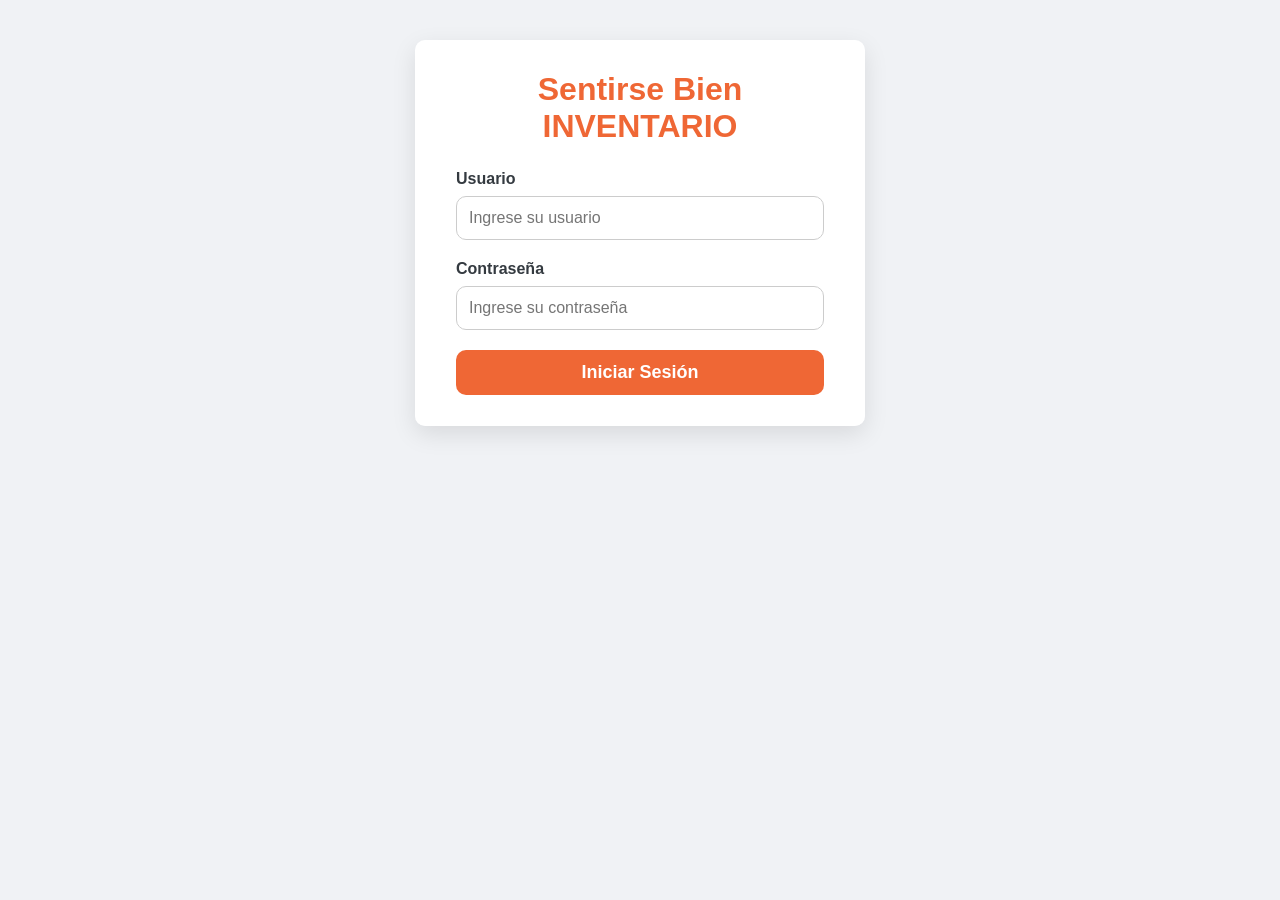
<file: src/main/webapp/index.html>
<!DOCTYPE html>
<html lang="es">
<head>
    <meta charset="UTF-8">
    <meta name="viewport" content="width=device-width, initial-scale=1.0">
    <title>MOTOLAND - Iniciar Sesión</title>
    <link rel="stylesheet" href="style.css">
</head>
<body>
<div class="container login-container">
    <h1>Sentirse Bien INVENTARIO</h1>

    <form action="login" method="post">
        <div class="form-group">
            <label for="username">Usuario</label>
            <input type="text" id="username" name="username" placeholder="Ingrese su usuario" required>
        </div>
        <div class="form-group">
            <label for="password">Contraseña</label>
            <input type="password" id="password" name="password" placeholder="Ingrese su contraseña" required>
        </div>
        <button type="submit">Iniciar Sesión</button>
    </form>

</div>

<script>
    // Limpiamos cualquier sesión anterior al cargar la página de login.
    sessionStorage.removeItem('isLoggedIn');

    // Justo cuando el usuario envía el formulario, marcamos la sesión como iniciada.
    // El servlet se encargará de redirigir a error.html si los datos son incorrectos,
    // por lo que esta marca solo será útil si el login es exitoso.
    document.querySelector('form').addEventListener('submit', () => {
        sessionStorage.setItem('isLoggedIn', 'true');
    });
</script>
</body>
</html>
</file>
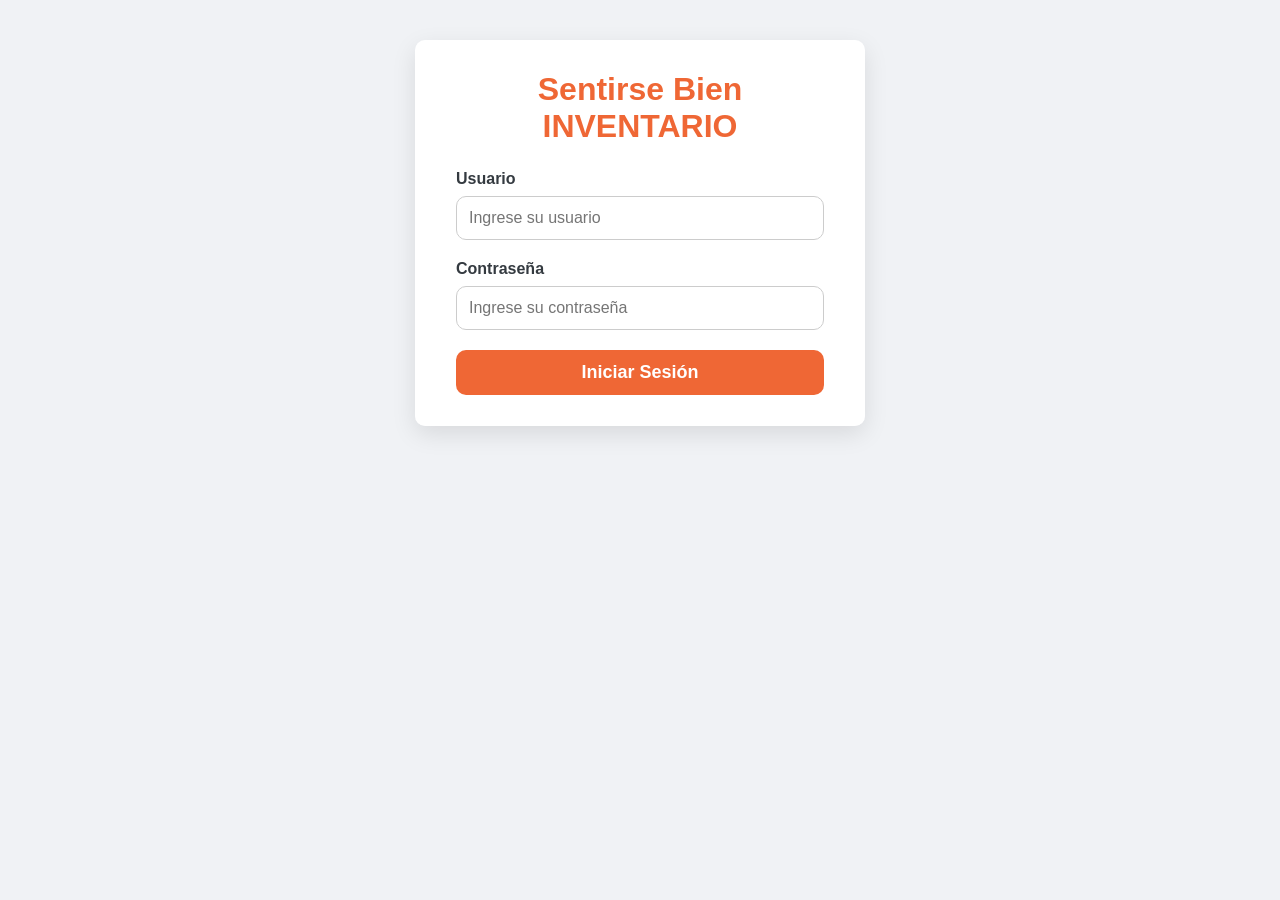
<file: src/main/webapp/menu.html>
<!DOCTYPE html>
<html lang="es">
<head>
    <meta charset="UTF-8">
    <meta name="viewport" content="width=device-width, initial-scale=1.0">
    <title>Menú Principal - Sentirse Bien</title>
    <link rel="stylesheet" href="style.css">
</head>
<body>
<div class="container">
    <header class="menu-header">
        <h1>Menú Principal</h1>
        <button id="logout-button">Cerrar Sesión</button>
    </header>

    <div class="buttons-container">
        <div class="button" onclick="window.location.href='subCarpetasMenu/PRODUCTOSMOTO.html'">
            <img src="https://images.vexels.com/media/users/3/128809/isolated/preview/c67aef3d02b7b2eb9cfb953fe776d224-pila-de-cajas-de-carton.png" alt="Productos">
            <p>Productos</p>
        </div>
        <div class="button" onclick="window.location.href='subCarpetasMenu/proveedores.html'">
            <img src="https://images.vexels.com/media/users/3/239034/isolated/preview/2011ded47041cf9ff35bb6da51dae22f-camion-2.png" alt="Proveedores">
            <p>Proveedores</p>
        </div>
        <div class="button" onclick="window.location.href='subCarpetasMenu/clientes.html'">
            <img src="https://cdn-icons-png.flaticon.com/512/3090/3090299.png" alt="Clientes">
            <p>Clientes</p>
        </div>
        <div class="button" onclick="window.location.href='subCarpetasMenu/ventas.html'">
            <img src="https://images.vexels.com/media/users/3/130857/isolated/preview/1c9f0d812dd86708e42d15efc9e3b08b-icono-de-signo-de-venta-colgante.png" alt="Ventas">
            <p>Ventas</p>
        </div>
        <div class="button" onclick="window.location.href='subCarpetasMenu/compras.html'">
            <img src="https://images.vexels.com/media/users/3/132115/isolated/preview/dcaf6e695736ac3b2717a39dbe4c9a42-icono-de-carrito-de-compras-silhouett.png" alt="Compras">
            <p>Compras</p>
        </div>
        <div class="button" onclick="window.location.href='subCarpetasMenu/devoluciones.html'">
            <img src="https://static.vecteezy.com/system/resources/previews/019/858/801/non_2x/refund-flat-color-outline-icon-free-png.png" alt="Devoluciones">
            <p>Devoluciones</p>
        </div>
        <div class="button" onclick="window.location.href='subCarpetasMenu/historial.html'">
            <img src="https://icones.pro/wp-content/uploads/2022/03/historique-icone-de-l-historique-noir.png" alt="Historial">
            <p>Historial</p>
        </div>
        <div class="button" onclick="window.location.href='subCarpetasMenu/facturacion.html'">
            <img src="https://cdn-icons-png.flaticon.com/512/522/522575.png" alt="Facturacion">
            <p>Facturacion</p>
        </div>
    </div>
</div>
</div>
</div>

<script>
    document.addEventListener('DOMContentLoaded', () => {
        const isLoggedIn = sessionStorage.getItem('isLoggedIn');
        if (!isLoggedIn) {
            window.location.href = 'index.html';
        }
    });

    const logoutButton = document.getElementById('logout-button');
    logoutButton.addEventListener('click', () => {
        sessionStorage.removeItem('isLoggedIn');
        window.location.href = 'index.html';
    });
</script>
</body>
</html>
</file>
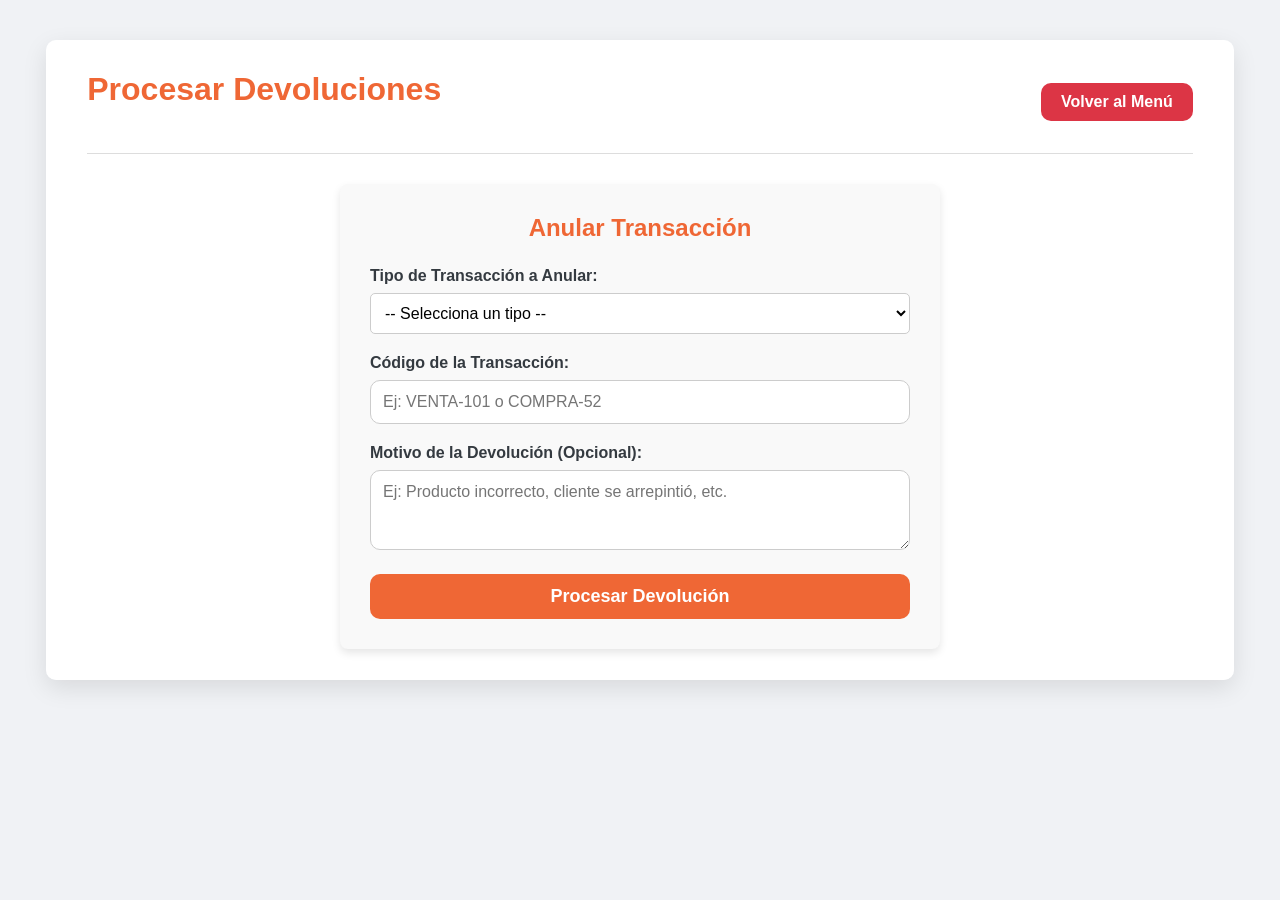
<file: src/main/webapp/subCarpetasMenu/devoluciones.html>
<!DOCTYPE html>
<html lang="es">
<head>
    <meta charset="UTF-8">
    <meta name="viewport" content="width=device-width, initial-scale=1.0">
    <title>Devoluciones - MOTOLAND</title>
    <link rel="stylesheet" href="../style.css">

    <style>
        .devolucion-container {
            max-width: 600px;
            margin: 0 auto;
            background-color: #f9f9f9;
            padding: 30px;
            border-radius: 8px;
            box-shadow: 0 4px 8px rgba(0,0,0,0.1);
        }
        .form-group label {
            font-weight: bold;
        }
        #tipo-devolucion {
            width: 100%;
            padding: 10px;
            border-radius: 5px;
            border: 1px solid #ccc;
            background-color: white;
        }
        .status-message {
            text-align: center;
            padding: 12px;
            margin-top: 20px;
            border-radius: 5px;
            display: none;
            font-weight: bold;
        }
        .status-message.success { background-color: #d4edda; color: #155724; }
        .status-message.error { background-color: #f8d7da; color: #721c24; }
    </style>
</head>
<body>
<div class="container">
    <header class="menu-header">
        <h1>Procesar Devoluciones</h1>
        <button onclick="window.location.href='../menu.html'">Volver al Menú</button>
    </header>

    <div class="devolucion-container">
        <form id="devolucion-form">
            <h2>Anular Transacción</h2>
            <div class="form-group">
                <label for="tipo-devolucion">Tipo de Transacción a Anular:</label>
                <select id="tipo-devolucion" required>
                    <option value="">-- Selecciona un tipo --</option>
                    <option value="Venta">Venta</option>
                    <option value="Compra">Compra</option>
                </select>
            </div>

            <div class="form-group">
                <label for="codigo-transaccion">Código de la Transacción:</label>
                <input type="text" id="codigo-transaccion" placeholder="Ej: VENTA-101 o COMPRA-52" required>
            </div>

            <div class="form-group">
                <label for="motivo-devolucion">Motivo de la Devolución (Opcional):</label>
                <textarea id="motivo-devolucion" rows="3" placeholder="Ej: Producto incorrecto, cliente se arrepintió, etc."></textarea>
            </div>

            <button type="submit">Procesar Devolución</button>
        </form>
        <div id="status-message" class="status-message"></div>
    </div>
</div>

<script>
    document.addEventListener('DOMContentLoaded', () => {
        const form = document.getElementById('devolucion-form');
        const statusMessage = document.getElementById('status-message');

        form.addEventListener('submit', (event) => {
            event.preventDefault();

            const devolucionData = {
                tipo: document.getElementById('tipo-devolucion').value,
                codigo: document.getElementById('codigo-transaccion').value.trim(),
                motivo: document.getElementById('motivo-devolucion').value
            };

            if (!devolucionData.tipo || !devolucionData.codigo) {
                alert('Por favor, completa todos los campos requeridos.');
                return;
            }

            // Deshabilitamos el botón para evitar doble envío
            form.querySelector('button').disabled = true;

            fetch('../devoluciones', {
                method: 'POST',
                headers: { 'Content-Type': 'application/json' },
                body: JSON.stringify(devolucionData)
            })
                .then(response => response.json().then(data => ({ status: response.status, body: data })))
                .then(({ status, body }) => {
                    statusMessage.textContent = body.message;
                    if (status === 200) { // HTTP 200 OK
                        statusMessage.className = 'status-message success';
                        form.reset();
                    } else { // Cualquier otro status (ej: 400 Bad Request)
                        statusMessage.className = 'status-message error';
                    }
                    statusMessage.style.display = 'block';
                })
                .catch(error => {
                    console.error('Error de conexión:', error);
                    statusMessage.textContent = 'Error de conexión. No se pudo procesar la solicitud.';
                    statusMessage.className = 'status-message error';
                    statusMessage.style.display = 'block';
                })
                .finally(() => {
                    // Volvemos a habilitar el botón después de 3 segundos
                    setTimeout(() => {
                        form.querySelector('button').disabled = false;
                        statusMessage.style.display = 'none';
                    }, 4000);
                });
        });
    });
</script>
</body>
</html>
</file>
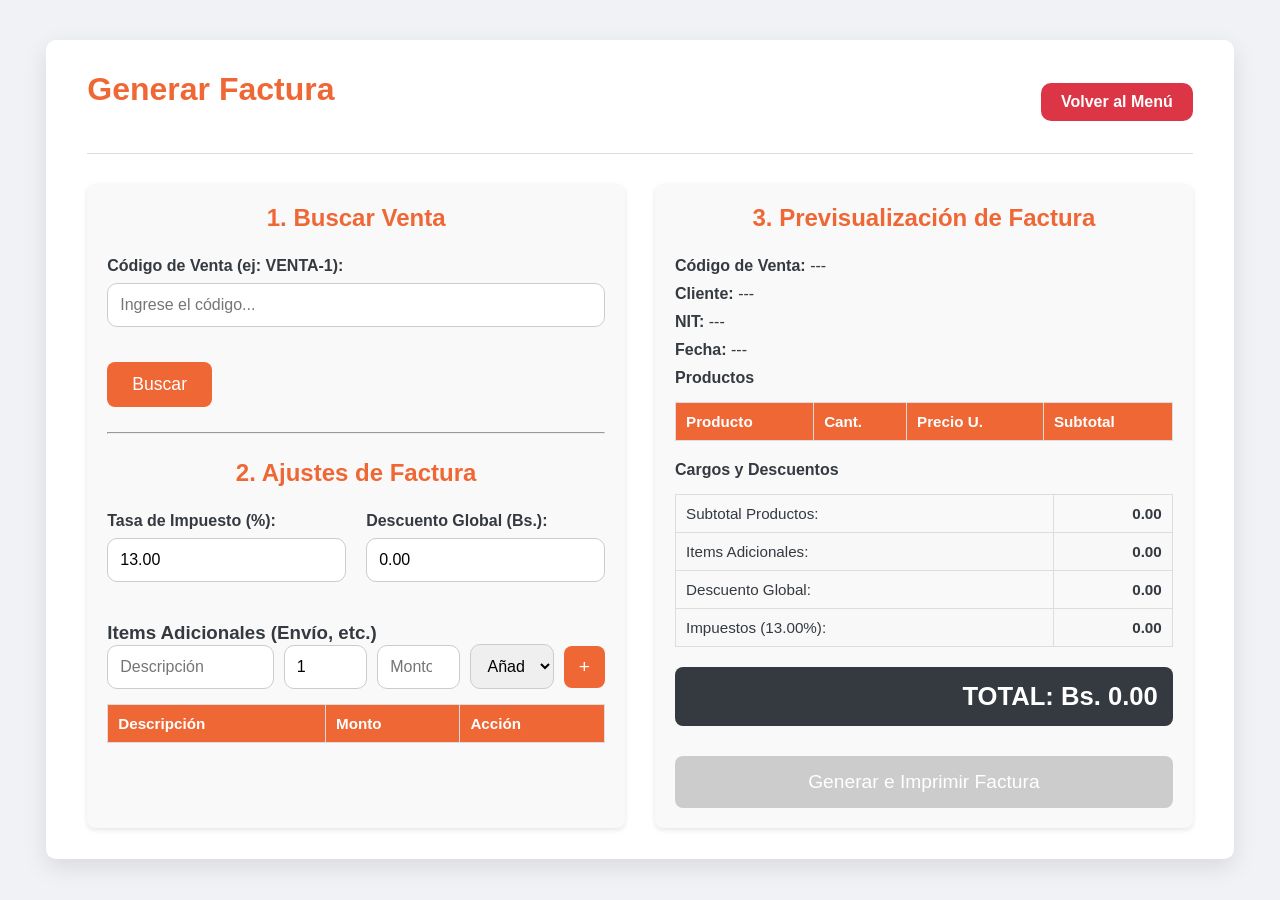
<file: src/main/webapp/subCarpetasMenu/facturacion.html>
<!DOCTYPE html>
<html lang="es">
<head>
    <meta charset="UTF-8">
    <meta name="viewport" content="width=device-width, initial-scale=1.0">
    <title>Facturación - Sentirse Bien</title>
    <link rel="stylesheet" href="../style.css">
    <style>
        .facturacion-container { display: grid; grid-template-columns: 1fr 1fr; gap: 30px; }
        .busqueda-container, .detalle-factura { background-color: #f9f9f9; padding: 20px; border-radius: 8px; box-shadow: 0 2px 5px rgba(0,0,0,0.1); }
        #venta-info p { margin: 10px 0; }
        #productos-table, #items-adicionales-table, #resumen-table { width: 100%; border-collapse: collapse; margin-top: 15px; }
        #productos-table th, #productos-table td, #items-adicionales-table th, #items-adicionales-table td, #resumen-table td { padding: 10px; border: 1px solid #ddd; text-align: left;}
        #resumen-table td:last-child { text-align: right; font-weight: bold; }

        .ajustes-grid { display: grid; grid-template-columns: 1fr 1fr; gap: 20px; margin-bottom: 20px; }
        #form-item-adicional { display: grid; gap: 10px; grid-template-columns: 2fr 1fr 1fr 1fr auto; align-items: center; }
        .btn-quitar-item { background-color: var(--color-peligro); color: white; border: none; padding: 5px 10px; border-radius: 4px; cursor: pointer; font-size: 0.8em; }
        .btn-quitar-item:hover { background-color: var(--color-peligro-oscuro); }
        .total-final {
            font-size: 1.6em; font-weight: bold; text-align: right; margin-top: 20px; padding: 15px;
            background-color: #343a40; color: white; border-radius: 8px;
        }

        /* --- ESTILOS DE BOTONES MEJORADOS --- */
        #buscar-venta-btn, #btn-add-item, #generar-factura-btn {
            background-color: var(--color-primario); /* Usamos el color principal de tu tema */
            color: white;
            border: none;
            padding: 12px 25px; /* Más grandes */
            border-radius: 8px; /* Bordes más redondeados */
            cursor: pointer;
            font-size: 1.1em; /* Texto un poco más grande */
            transition: background-color 0.3s ease; /* Efecto suave al pasar el ratón */
            width: fit-content; /* Se ajusta al contenido */
            margin-top: 15px; /* Espacio superior */
        }

        #buscar-venta-btn:hover, #btn-add-item:hover, #generar-factura-btn:hover {
            background-color: var(--color-secundario); /* Color más oscuro al pasar el ratón */
        }

        #generar-factura-btn {
            width: 100%; /* El botón de generar factura ocupa todo el ancho */
            margin-top: 30px;
            padding: 15px 25px; /* Aún más grande */
            font-size: 1.2em;
        }

        #generar-factura-btn:disabled {
            background-color: #cccccc; /* Color gris cuando está deshabilitado */
            cursor: not-allowed;
        }

        #btn-add-item {
            padding: 10px 15px; /* Más pequeño que el de búsqueda pero más grande que el "X" */
            font-size: 1.2em;
            margin-top: 0; /* No necesita margen superior en el grid */
        }
    </style>
</head>
<body>
<div class="container">
    <header class="menu-header">
        <h1>Generar Factura</h1>
        <button onclick="window.location.href='../menu.html'">Volver al Menú</button>
    </header>

    <div class="facturacion-container">
        <div class="busqueda-container">
            <h2>1. Buscar Venta</h2>
            <div class="form-group">
                <label for="codigo-venta-input">Código de Venta (ej: VENTA-1):</label>
                <input type="text" id="codigo-venta-input" placeholder="Ingrese el código...">
            </div>
            <button id="buscar-venta-btn">Buscar</button>
            <div id="status-message" class="status-message"></div>

            <hr style="margin: 25px 0;">

            <h2>2. Ajustes de Factura</h2>
            <div class="ajustes-grid">
                <div class="form-group">
                    <label for="tasa-impuesto">Tasa de Impuesto (%):</label>
                    <input type="number" id="tasa-impuesto" value="13.00" step="0.01">
                </div>
                <div class="form-group">
                    <label for="descuento-global">Descuento Global (Bs.):</label>
                    <input type="number" id="descuento-global" value="0.00" step="0.01">
                </div>
            </div>

            <h3>Items Adicionales (Envío, etc.)</h3>
            <div id="form-item-adicional">
                <input type="text" id="item-descripcion" placeholder="Descripción">
                <input type="number" id="item-cantidad" value="1">
                <input type="number" id="item-monto" placeholder="Monto" step="0.01">
                <select id="item-tipo"><option value="ADICION">Añadir</option><option value="DEDUCCION">Quitar</option></select>
                <button id="btn-add-item">+</button>
            </div>
            <table id="items-adicionales-table">
                <thead><tr><th>Descripción</th><th>Monto</th><th>Acción</th></tr></thead>
                <tbody id="items-adicionales-tbody"></tbody>
            </table>
        </div>

        <div class="detalle-factura">
            <h2>3. Previsualización de Factura</h2>
            <div id="venta-info">
                <p><strong>Código de Venta:</strong> <span id="codigo-venta-span">---</span></p>
                <p><strong>Cliente:</strong> <span id="cliente-nombre-span">---</span></p>
                <p><strong>NIT:</strong> <span id="cliente-nit-span">---</span></p>
                <p><strong>Fecha:</strong> <span id="fecha-venta-span">---</span></p>
            </div>

            <h4>Productos</h4>
            <table id="productos-table">
                <thead><tr><th>Producto</th><th>Cant.</th><th>Precio U.</th><th>Subtotal</th></tr></thead>
                <tbody id="productos-tbody"></tbody>
            </table>

            <h4 style="margin-top: 20px;">Cargos y Descuentos</h4>
            <table id="resumen-table">
                <tbody>
                <tr><td>Subtotal Productos:</td><td id="subtotal-productos-td">0.00</td></tr>
                <tr><td>Items Adicionales:</td><td id="total-adicionales-td">0.00</td></tr>
                <tr><td>Descuento Global:</td><td id="descuento-global-td">0.00</td></tr>
                <tr><td>Impuestos (<span id="tasa-impuesto-span">13.00</span>%):</td><td id="monto-impuestos-td">0.00</td></tr>
                </tbody>
            </table>
            <p class="total-final">TOTAL: Bs. <span id="total-final-span">0.00</span></p>

            <button id="generar-factura-btn" disabled>Generar e Imprimir Factura</button>
        </div>
    </div>
</div>

<script>
    document.addEventListener('DOMContentLoaded', () => {
        const buscarVentaBtn = document.getElementById('buscar-venta-btn');
        const codigoVentaInput = document.getElementById('codigo-venta-input');
        const statusMessage = document.getElementById('status-message');
        const generarFacturaBtn = document.getElementById('generar-factura-btn');

        const codigoVentaSpan = document.getElementById('codigo-venta-span');
        const clienteNombreSpan = document.getElementById('cliente-nombre-span');
        const clienteNitSpan = document.getElementById('cliente-nit-span');
        const fechaVentaSpan = document.getElementById('fecha-venta-span');
        const productosTbody = document.getElementById('productos-tbody');

        const tasaImpuestoInput = document.getElementById('tasa-impuesto');
        const descuentoGlobalInput = document.getElementById('descuento-global');

        const subtotalProductosTd = document.getElementById('subtotal-productos-td');
        const totalAdicionalesTd = document.getElementById('total-adicionales-td');
        const descuentoGlobalTd = document.getElementById('descuento-global-td');
        const tasaImpuestoSpan = document.getElementById('tasa-impuesto-span');
        const montoImpuestosTd = document.getElementById('monto-impuestos-td');
        const totalFinalSpan = document.getElementById('total-final-span');

        const btnAddItem = document.getElementById('btn-add-item');
        const itemsAdicionalesTbody = document.getElementById('items-adicionales-tbody');

        let currentVenta = null;
        let itemsAdicionales = [];

        buscarVentaBtn.addEventListener('click', () => {
            const codigo = codigoVentaInput.value.trim().toUpperCase();
            if (!codigo) {
                alert('Por favor, ingrese un código de venta.');
                return;
            }

            fetch(`../facturacion?codigo=${codigo}`)
                .then(response => {
                    if (!response.ok) {
                        return response.json().then(err => { throw new Error(err.message); });
                    }
                    return response.json();
                })
                .then(data => {
                    currentVenta = data;

                    codigoVentaSpan.textContent = data.codigoVenta;
                    clienteNombreSpan.textContent = data.clienteNombre || 'N/A';
                    clienteNitSpan.textContent = data.clienteNit || 'N/A';
                    fechaVentaSpan.textContent = new Date(data.fechaVenta).toLocaleString();

                    productosTbody.innerHTML = '';
                    data.productos.forEach(p => {
                        const row = document.createElement('tr');
                        row.innerHTML = `
                        <td>${p.nombre}</td>
                        <td>${p.cantidad}</td>
                        <td>${p.precioUnitario.toFixed(2)}</td>
                        <td>${p.subtotal.toFixed(2)}</td>
                    `;
                        productosTbody.appendChild(row);
                    });

                    generarFacturaBtn.disabled = false;
                    statusMessage.style.display = 'none';
                    recalcularTotales();
                })
                .catch(error => {
                    statusMessage.textContent = error.message;
                    statusMessage.className = 'status-message error';
                    statusMessage.style.display = 'block';
                    codigoVentaSpan.textContent = '---';
                    clienteNombreSpan.textContent = '---';
                    clienteNitSpan.textContent = '---';
                    fechaVentaSpan.textContent = '---';
                    productosTbody.innerHTML = '';
                    generarFacturaBtn.disabled = true;
                });
        });

        function recalcularTotales() {
            if (!currentVenta) return;

            const subtotalProductos = currentVenta.productos.reduce((sum, p) => sum + p.subtotal, 0);
            const totalAdicionales = itemsAdicionales.reduce((sum, item) => sum + (item.tipo === 'ADICION' ? item.montoUnitario * item.cantidad : -item.montoUnitario * item.cantidad), 0);
            const descuentoGlobal = parseFloat(descuentoGlobalInput.value) || 0;
            const tasaImpuesto = parseFloat(tasaImpuestoInput.value) || 0;

            const baseImponible = subtotalProductos + totalAdicionales - descuentoGlobal;
            const montoImpuestos = baseImponible * (tasaImpuesto / 100.0);
            const totalFinal = baseImponible + montoImpuestos;

            subtotalProductosTd.textContent = subtotalProductos.toFixed(2);
            totalAdicionalesTd.textContent = totalAdicionales.toFixed(2);
            descuentoGlobalTd.textContent = (-descuentoGlobal).toFixed(2);
            tasaImpuestoSpan.textContent = tasaImpuesto.toFixed(2);
            montoImpuestosTd.textContent = montoImpuestos.toFixed(2);
            totalFinalSpan.textContent = totalFinal.toFixed(2);
        }

        btnAddItem.addEventListener('click', () => {
            const descripcion = document.getElementById('item-descripcion').value;
            const cantidad = parseInt(document.getElementById('item-cantidad').value);
            const monto = parseFloat(document.getElementById('item-monto').value);
            const tipo = document.getElementById('item-tipo').value;

            if (descripcion && cantidad > 0 && monto > 0) {
                itemsAdicionales.push({ descripcion, cantidad, montoUnitario: monto, tipo });
                actualizarTablaItemsAdicionales();
                recalcularTotales();
                document.getElementById('item-descripcion').value = '';
                document.getElementById('item-cantidad').value = 1;
                document.getElementById('item-monto').value = '';
            } else {
                alert('Por favor, complete todos los campos del ítem.');
            }
        });

        function actualizarTablaItemsAdicionales() {
            itemsAdicionalesTbody.innerHTML = '';
            itemsAdicionales.forEach((item, index) => {
                const row = document.createElement('tr');
                const montoTotal = item.cantidad * item.montoUnitario * (item.tipo === 'ADICION' ? 1 : -1);
                row.innerHTML = `
                <td>${item.descripcion} (x${item.cantidad})</td>
                <td>${montoTotal.toFixed(2)}</td>
                <td><button data-index="${index}" class="btn-quitar-item">X</button></td>
            `;
                itemsAdicionalesTbody.appendChild(row);
            });
        }

        itemsAdicionalesTbody.addEventListener('click', (e) => {
            if (e.target.classList.contains('btn-quitar-item')) {
                itemsAdicionales.splice(e.target.dataset.index, 1);
                actualizarTablaItemsAdicionales();
                recalcularTotales();
            }
        });

        tasaImpuestoInput.addEventListener('input', recalcularTotales);
        descuentoGlobalInput.addEventListener('input', recalcularTotales);

        generarFacturaBtn.addEventListener('click', () => {
            if (!currentVenta) return;
            const facturaData = {
                ventaId: currentVenta.ventaId,
                tasaImpuesto: parseFloat(tasaImpuestoInput.value) || 0,
                descuentoGlobal: parseFloat(descuentoGlobalInput.value) || 0,
                itemsAdicionales: itemsAdicionales
            };

            fetch('../facturacion', {
                method: 'POST',
                headers: { 'Content-Type': 'application/json' },
                body: JSON.stringify(facturaData)
            })
                .then(res => res.json())
                .then(data => {
                    if (data.status === 'success') {
                        alert(data.message);
                        imprimirFactura(data.message.split(' ')[1]);
                        window.location.reload();
                    } else {
                        alert(`Error: ${data.message}`);
                    }
                })
                .catch(err => alert('Error de conexión al generar la factura.'));
        });

        function imprimirFactura(codigoFactura) {
            const printWindow = window.open('', '_blank');
            printWindow.document.write('<html><head><title>Factura ' + codigoFactura + '</title>');
            printWindow.document.write('<style>body{font-family:sans-serif;} table{width:100%; border-collapse:collapse;} td,th{padding:8px; border:1px solid #ccc;}</style>');
            printWindow.document.write('</head><body>');
            printWindow.document.write(`<h1>Factura: ${codigoFactura}</h1>`);
            printWindow.document.write(document.getElementById('venta-info').innerHTML);
            printWindow.document.write('<h3>Productos</h3>');
            printWindow.document.write(document.getElementById('productos-table').outerHTML);
            printWindow.document.write('<h3>Resumen</h3>');
            printWindow.document.write(document.getElementById('resumen-table').outerHTML);
            printWindow.document.write(`<p style="font-size:1.5em; text-align:right; background:black; color:white; padding:10px;"><b>TOTAL: ${totalFinalSpan.textContent} Bs.</b></p>`);
            printWindow.document.write('</body></html>');
            printWindow.document.close();
            printWindow.print();
        }
    });
</script>
</body>
</html>
</file>
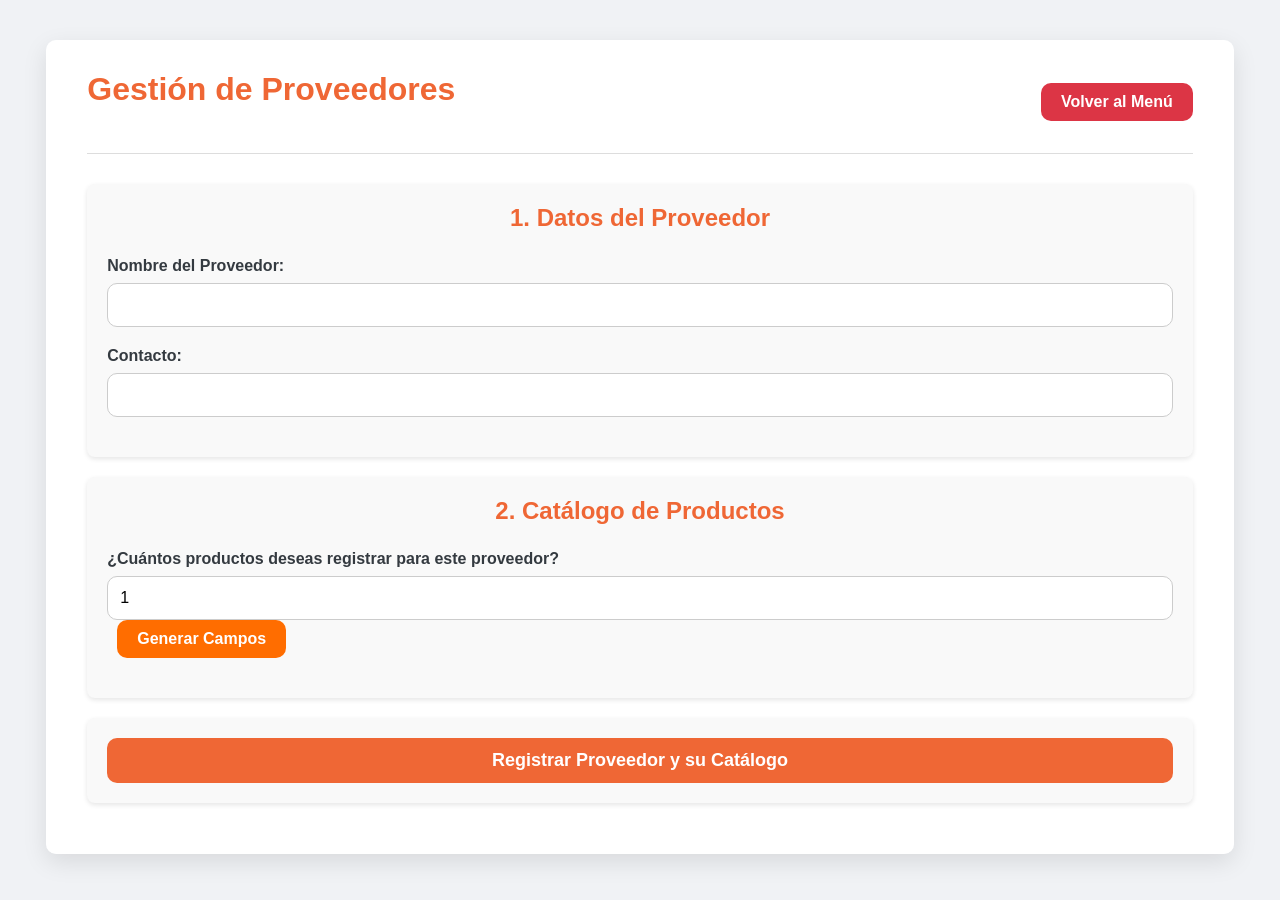
<file: src/main/webapp/subCarpetasMenu/proveedores.html>
<!DOCTYPE html>
<html lang="es">
<head>
  <meta charset="UTF-8">
  <meta name="viewport" content="width=device-width, initial-scale=1.0">
  <title>Registro de Proveedores - MOTOLAND</title>
  <link rel="stylesheet" href="../style.css">

  <style>
    .form-section {
      background-color: #f9f9f9;
      padding: 20px;
      border-radius: 8px;
      margin-bottom: 20px;
      box-shadow: 0 2px 5px rgba(0,0,0,0.1);
    }
    #catalogo-table {
      width: 100%;
      margin-top: 15px;
      border-collapse: collapse;
    }
    #catalogo-table th, #catalogo-table td {
      padding: 8px;
      border: 1px solid #ddd;
    }
    #catalogo-table input {
      width: 100%;
      padding: 5px;
      border: 1px solid #ccc;
      border-radius: 4px;
    }
    .status-message {
      text-align: center;
      padding: 10px;
      margin-top: 15px;
      border-radius: 5px;
      display: none;
    }
    .status-message.success { background-color: #d4edda; color: #155724; }
    .status-message.error { background-color: #f8d7da; color: #721c24; }
  </style>
</head>
<body>
<div class="container">
  <header class="menu-header">
    <h1>Gestión de Proveedores</h1>
    <button onclick="window.location.href='../menu.html'">Volver al Menú</button>
  </header>

  <form id="proveedor-form">
    <div class="form-section">
      <h2>1. Datos del Proveedor</h2>
      <div class="form-group">
        <label for="nombre">Nombre del Proveedor:</label>
        <input type="text" id="nombre" name="nombre" required>
      </div>
      <div class="form-group">
        <label for="contacto">Contacto:</label>
        <input type="text" id="contacto" name="contacto">
      </div>
    </div>

    <div class="form-section">
      <h2>2. Catálogo de Productos</h2>
      <div class="form-group">
        <label for="cantidad-productos">¿Cuántos productos deseas registrar para este proveedor?</label>
        <input type="number" id="cantidad-productos" min="1" value="1">
        <button type="button" id="generar-btn">Generar Campos</button>
      </div>
      <table id="catalogo-table" style="display:none;">
        <thead>
        <tr>
          <th>Nombre del Producto</th>
          <th>Descripción</th>
          <th>Costo (Bs.)</th>
        </tr>
        </thead>
        <tbody id="catalogo-tbody">
        </tbody>
      </table>
    </div>

    <div class="form-section">
      <button type="submit">Registrar Proveedor y su Catálogo</button>
      <div id="status-message" class="status-message"></div>
    </div>
  </form>
</div>

<script>
  document.addEventListener('DOMContentLoaded', () => {
    const generarBtn = document.getElementById('generar-btn');
    const cantidadInput = document.getElementById('cantidad-productos');
    const catalogoTable = document.getElementById('catalogo-table');
    const catalogoTbody = document.getElementById('catalogo-tbody');
    const form = document.getElementById('proveedor-form');
    const statusMessage = document.getElementById('status-message');

    // --- 1. LÓGICA PARA GENERAR LA TABLA DINÁMICA ---
    generarBtn.addEventListener('click', () => {
      const cantidad = parseInt(cantidadInput.value);
      if (isNaN(cantidad) || cantidad < 1) {
        alert('Por favor, ingresa un número válido de productos.');
        return;
      }

      // Limpiamos la tabla anterior
      catalogoTbody.innerHTML = '';

      // Creamos una fila por cada producto indicado
      for (let i = 0; i < cantidad; i++) {
        const row = document.createElement('tr');
        row.innerHTML = `
                        <td><input type="text" name="nombreProducto" placeholder="Ej: Casco AGV" required></td>
                        <td><input type="text" name="descripcion" placeholder="Ej: Talle M, color negro"></td>
                        <td><input type="number" name="costo" min="0" step="0.01" placeholder="Ej: 1500.00" required></td>
                    `;
        catalogoTbody.appendChild(row);
      }

      // Mostramos la tabla
      catalogoTable.style.display = 'table';
    });

    // --- 2. LÓGICA PARA ENVIAR EL FORMULARIO COMPLETO ---
    form.addEventListener('submit', (event) => {
      event.preventDefault(); // Evitamos que la página se recargue

      const nombreProveedor = document.getElementById('nombre').value;
      const contactoProveedor = document.getElementById('contacto').value;

      // Verificamos que se haya generado el catálogo
      const filasCatalogo = catalogoTbody.querySelectorAll('tr');
      if (filasCatalogo.length === 0) {
        alert('Debes generar y rellenar los campos del catálogo antes de registrar.');
        return;
      }

      // Creamos un array para guardar los productos del catálogo
      const catalogo = [];
      filasCatalogo.forEach(row => {
        const item = {
          nombreProducto: row.querySelector('input[name="nombreProducto"]').value,
          descripcion: row.querySelector('input[name="descripcion"]').value,
          costo: parseFloat(row.querySelector('input[name="costo"]').value)
        };
        catalogo.push(item);
      });

      // Creamos el objeto final que enviaremos al servlet
      const datosAEnviar = {
        nombre: nombreProveedor,
        contacto: contactoProveedor,
        catalogo: catalogo
      };

      // Enviamos todo al servlet
      fetch('../proveedores', {
        method: 'POST',
        headers: { 'Content-Type': 'application/json' },
        body: JSON.stringify(datosAEnviar)
      })
              .then(response => response.json())
              .then(data => {
                statusMessage.textContent = data.message;
                if (data.status === 'success') {
                  statusMessage.className = 'status-message success';
                  form.reset(); // Limpiamos todo el formulario
                  catalogoTable.style.display = 'none'; // Ocultamos la tabla
                  catalogoTbody.innerHTML = '';
                } else {
                  statusMessage.className = 'status-message error';
                }
                statusMessage.style.display = 'block';
                setTimeout(() => statusMessage.style.display = 'none', 5000);
              })
              .catch(error => {
                console.error('Error:', error);
                statusMessage.textContent = 'Error de conexión. Inténtalo de nuevo.';
                statusMessage.className = 'status-message error';
                statusMessage.style.display = 'block';
              });
    });
  });
</script>
</body>
</html>
</file>
<file: src/main/webapp/style.css>
/* --- VARIABLES DE COLOR Y FUENTE (RAÍZ) --- */
/* Mantenemos las variables y la fuente 'Poppins' para un look de texto profesional */
:root {
    --color-primario: #ef6735;
    --color-primario-oscuro: #721c24;
    --color-acento: #ff6d00;
    --color-peligro: #dc3545;
    --color-peligro-oscuro: #c82333;
    --color-texto: #343a40;
    --radio-borde: 10px;
    --sombra-caja: 0 8px 25px rgba(0, 0, 0, 0.1);
    --fuente-principal: 'Poppins', 'Segoe UI', Tahoma, Geneva, Verdana, sans-serif;
}

/* --- IMPORTACIÓN DE FUENTE MODERNA (Google Fonts) --- */
@import url('https://fonts.googleapis.com/css2?family=Poppins:wght@400;600;700&display=swap');

/* --- ESTILO BASE Y FONDO --- */
* {
    margin: 0;
    padding: 0;
    box-sizing: border-box;
}

body {
    font-family: var(--fuente-principal);
    color: var(--color-texto);

    /* CAMBIO: Volvemos al fondo de moto sin el overlay oscuro y con un fondo claro de respaldo */
    background-color: #f0f2f5;
    background-image: url('https://images.unsplash.com/photo-1621595163855-ce85e016a133?q=80&w=2070&auto=format&fit=crop');
    background-size: cover;
    background-position: center;
    background-attachment: fixed;

    /* MANTENEMOS ESTO: La solución para que la página se estire y funcione el scroll */
    min-height: 100vh;
    display: flex;
    justify-content: center;
    align-items: flex-start;
    padding: 40px 15px;
}

/* MANTENEMOS ESTO: La regla especial para centrar la página de login */
body.login-page-body {
    align-items: center;
}

/* --- CONTENEDOR PRINCIPAL --- */
.container {
    width: 95%;
    max-width: 1200px;

    /* CAMBIO: Volvemos al fondo blanco casi opaco, sin el efecto de vidrio */
    background: rgba(255, 255, 255, 0.95);
    backdrop-filter: blur(5px); /* Un desenfoque muy sutil para que el texto resalte */

    border-radius: var(--radio-borde);
    box-shadow: var(--sombra-caja);
    padding: 30px 40px;
    border: 1px solid rgba(255, 255, 255, 0.5);
}


/* --- EL RESTO DE ESTILOS SE MANTIENEN PORQUE SON BUENOS Y FUNCIONALES --- */

/* Estilos de Formularios (Login, Proveedores, etc) */
.login-container {
    max-width: 450px;
}
h1, h2 {
    color: var(--color-primario);
    margin-bottom: 25px;
    text-align: center;
}
.form-group { margin-bottom: 20px; }
.form-group label { display: block; margin-bottom: 8px; font-weight: 600; }
input[type="text"], input[type="password"], input[type="number"], input[type="email"], textarea, select {
    width: 100%;
    padding: 12px;
    border: 1px solid #ccc;
    border-radius: var(--radio-borde);
    font-size: 16px;
    font-family: var(--fuente-principal);
    transition: border-color 0.3s, box-shadow 0.3s;
}
input:focus, textarea:focus, select:focus {
    outline: none;
    border-color: var(--color-acento);
    box-shadow: 0 0 0 3px rgba(0, 123, 255, 0.25);
}

/* Estilos de Botones */
button[type="submit"], #registrar-venta-btn, #registrar-compra-btn, #add-product-btn {
    width: 100%;
    padding: 12px;
    background-color: var(--color-primario);
    color: white;
    border: none;
    border-radius: var(--radio-borde);
    font-size: 18px;
    font-weight: 600;
    cursor: pointer;
    transition: background-color 0.3s, transform 0.2s;
}
button[type="submit"]:hover, #registrar-venta-btn:hover, #registrar-compra-btn:hover, #add-product-btn:hover {
    background-color: var(--color-primario-oscuro);
    transform: translateY(-2px);
}
button:disabled { background-color: #ccc; cursor: not-allowed; }
.menu-header button, #generar-btn {
    padding: 10px 20px;
    background-color: var(--color-peligro);
    color: white;
    border: none;
    border-radius: var(--radio-borde);
    cursor: pointer;
    font-size: 16px;
    font-weight: 600;
    transition: background-color 0.3s;
}
.menu-header button:hover, #generar-btn:hover { background-color: var(--color-peligro-oscuro); }
#generar-btn { background-color: var(--color-acento); margin-left: 10px; }

/* Estilos del Menú */
.menu-header {
    display: flex;
    justify-content: space-between;
    align-items: center;
    margin-bottom: 30px;
    border-bottom: 1px solid #ddd;
    padding-bottom: 20px;
}
.menu-header h1 { text-align: left; }
.buttons-container {
    display: grid;
    grid-template-columns: repeat(auto-fit, minmax(180px, 1fr));
    gap: 25px;
}
.button {
    background: #f8f9fa; /* Un poco más claro */
    border: 1px solid #eee;
    border-radius: var(--radio-borde);
    text-align: center;
    padding: 25px;
    cursor: pointer;
    transition: transform 0.2s, box-shadow 0.2s;
}
.button:hover { transform: translateY(-5px); box-shadow: var(--sombra-caja); }
.button img { max-width: 60px; margin-bottom: 15px; }
.button p { font-size: 1.1em; font-weight: 600; }

/* Estilos de Tablas */
table {
    width: 100%;
    margin-top: 20px;
    border-collapse: collapse;
    font-size: 0.95em;
}
table th, table td { padding: 12px 15px; border: 1px solid #e0e0e0; text-align: left; }
table th { background-color: var(--color-primario); color: white; font-weight: 600; }
table tbody tr:nth-of-type(even) { background-color: #f8f8f8; }
table tbody tr:hover { background-color: #e9ecef; }

/* Estilos para Mensajes de Estado */
.status-message {
    text-align: center; padding: 12px; margin-top: 20px; border-radius: var(--radio-borde); display: none; font-weight: 600;
}
.status-message.success { background-color: #d4edda; color: #155724; }
.status-message.error { background-color: #f8d7da; color: #721c24; }
#error-message {
    display: none; color: #721c24; background-color: #f8d7da; border: 1px solid #f5c6cb; margin-top: 15px; padding: 10px; border-radius: var(--radio-borde); text-align: center;
}
</file>
